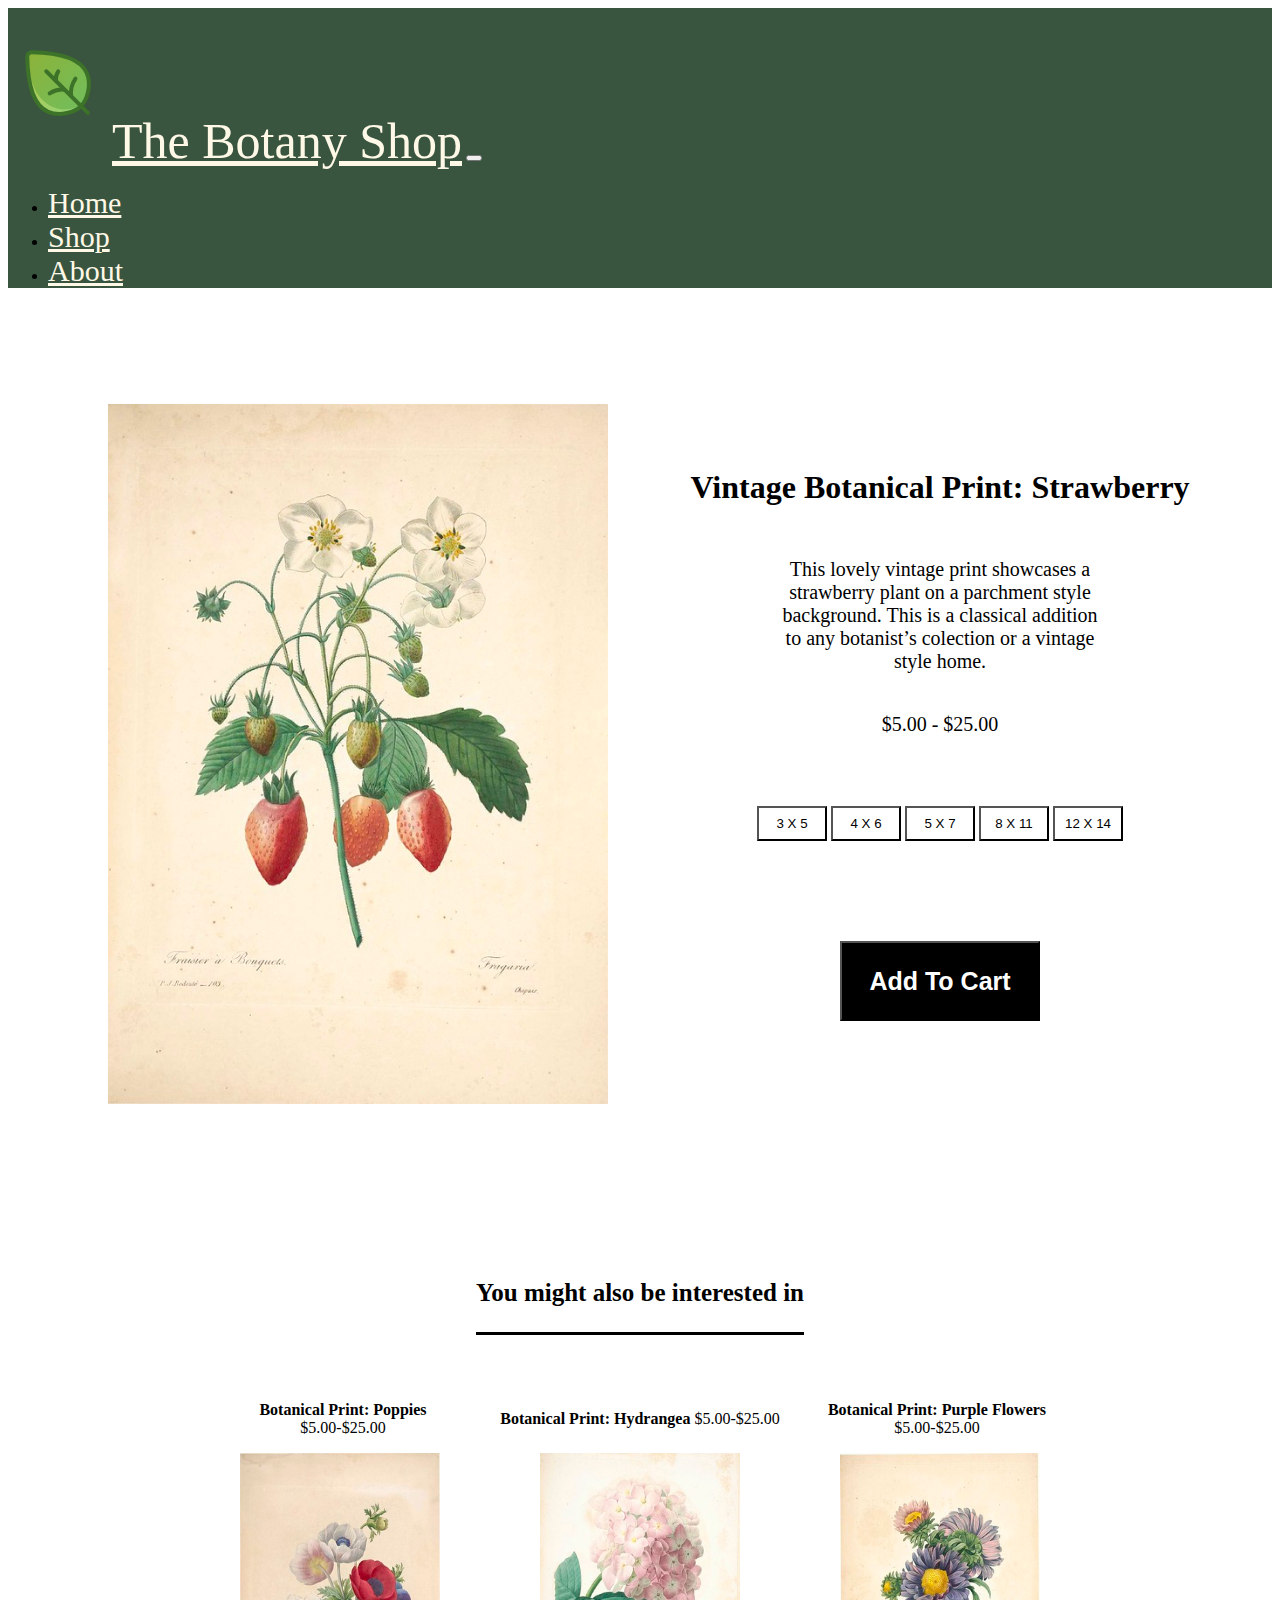
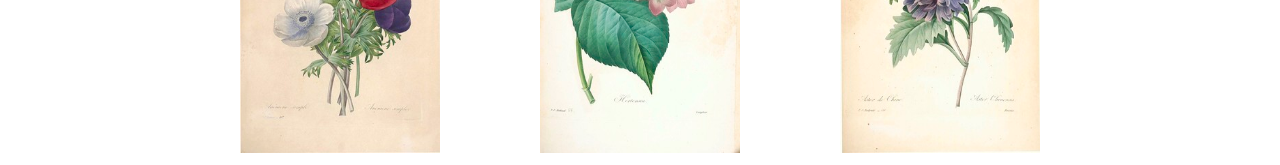
<file: ActivityC4/index.html>
<!DOCTYPE html>
<html>
	<head>
	  <meta name='viewport'
      content='width=device-width, initial-scale=1.0, maximum-scale=1.0' />
		<title>Vintage Flower Prints</title>
		<link rel="stylesheet" href="https://stackpath.bootstrapcdn.com/bootstrap/4.1.3/css/bootstrap.min.css" integrity="sha384-MCw98/SFnGE8fJT3GXwEOngsV7Zt27NXFoaoApmYm81iuXoPkFOJwJ8ERdknLPMO" crossorigin="anonymous">
		<link rel='stylesheet' href='style.css'/>
		<head>
	<body>
	    
	    <nav class="navbar navbar-expand-lg navbar-light bg-light">
	      <img class = "logo" src="images/202204_Leaf.svg" width = "100" height = "150" />
          <a class="navbar-brand" href="#">The Botany Shop</a>
          <button class="navbar-toggler" type="button" data-toggle="collapse" data-target="#navbarNav" aria-controls="navbarNav" aria-expanded="false" aria-label="Toggle navigation">
            <span class="navbar-toggler-icon"></span>
          </button>
          <div class="collapse navbar-collapse" id="navbarNav">
            <ul class="navbar-nav">
              <li class="nav-item active">
                <a class="nav-link" href="home.html">Home</a>
              </li>
              <li class="nav-item">
               <a class="nav-link" href="portfolio.html">Shop </a>
              </li>
              <li class="nav-item">
            <a class="nav-link" href="about.html">About</a>
              </li>
            </ul>
          </div>
        </nav>
        
        <div class = "page">
          <div class = "container">
              <div class = "image"> <img src = "images/strawberry.jpg" alt=img width = "500" height = "700" /> </div>
              <div class = "description"> 
                  <p class = "title"> Vintage Botanical Print: Strawberry</p>
                  <p class = "blurb"> This lovely vintage print showcases a strawberry plant on a 
                  parchment style background. This is a classical addition to any botanist&#8217s
                  colection or a vintage style home. </p>
                  
                  <p class = "blurb"> $5.00 - $25.00</p>
                  
                  <div class = "size-buttons">
                      <button type="button" class="size"> 3 X 5</button>
                      <button type="button" class="size"> 4 X 6</button>
                      <button type="button" class="size"> 5 X 7</button>
                      <button type="button" class="size"> 8 X 11</button>
                      <button type="button" class="size"> 12 X 14</button>
                  </div>
                  
                  <button type="button" class="cart"> Add To Cart</button>
              </div>
            </div>
           
            <div class = "suggestions">
              <div class = "text"> 
              <p> You might also be interested in</p>
              </div>
              <div class = "prices">
                <p class = "priceTextpoppies"> <strong> Botanical Print: Poppies </strong><br> $5.00-$25.00</p>
                <p class = "priceText"> <strong>Botanical Print: Hydrangea </strong> $5.00-$25.00</p>
                <p class = "priceText"> <strong>Botanical Print: Purple Flowers </strong> $5.00-$25.00</p>
              </div>
              <div class = addimages>
                <div class = "simage"> <img src = "images/flowers.jpg" alt=img width = "200" height = "300" /> </div>
                <div class = "simage"> <img src = "images/hydrangena.jpg" alt=img width = "200" height = "300" /> </div>
                <div class = "simage"> <img src = "images/purpleflower.jpg" alt=img width = "200" height = "300" /> </div>
              </div>
            </div>
        </div>
	    
	    
	    
	   <script src="https://code.jquery.com/jquery-3.3.1.slim.min.js" integrity="sha384-q8i/X+965DzO0rT7abK41JStQIAqVgRVzpbzo5smXKp4YfRvH+8abtTE1Pi6jizo" crossorigin="anonymous"></script>
      <script src="https://cdnjs.cloudflare.com/ajax/libs/popper.js/1.14.3/umd/popper.min.js" integrity="sha384-ZMP7rVo3mIykV+2+9J3UJ46jBk0WLaUAdn689aCwoqbBJiSnjAK/l8WvCWPIPm49" crossorigin="anonymous"></script>
      <script src="https://stackpath.bootstrapcdn.com/bootstrap/4.1.3/js/bootstrap.min.js" integrity="sha384-ChfqqxuZUCnJSK3+MXmPNIyE6ZbWh2IMqE241rYiqJxyMiZ6OW/JmZQ5stwEULTy" crossorigin="anonymous"></script>

	</body>
	</html>
</file>
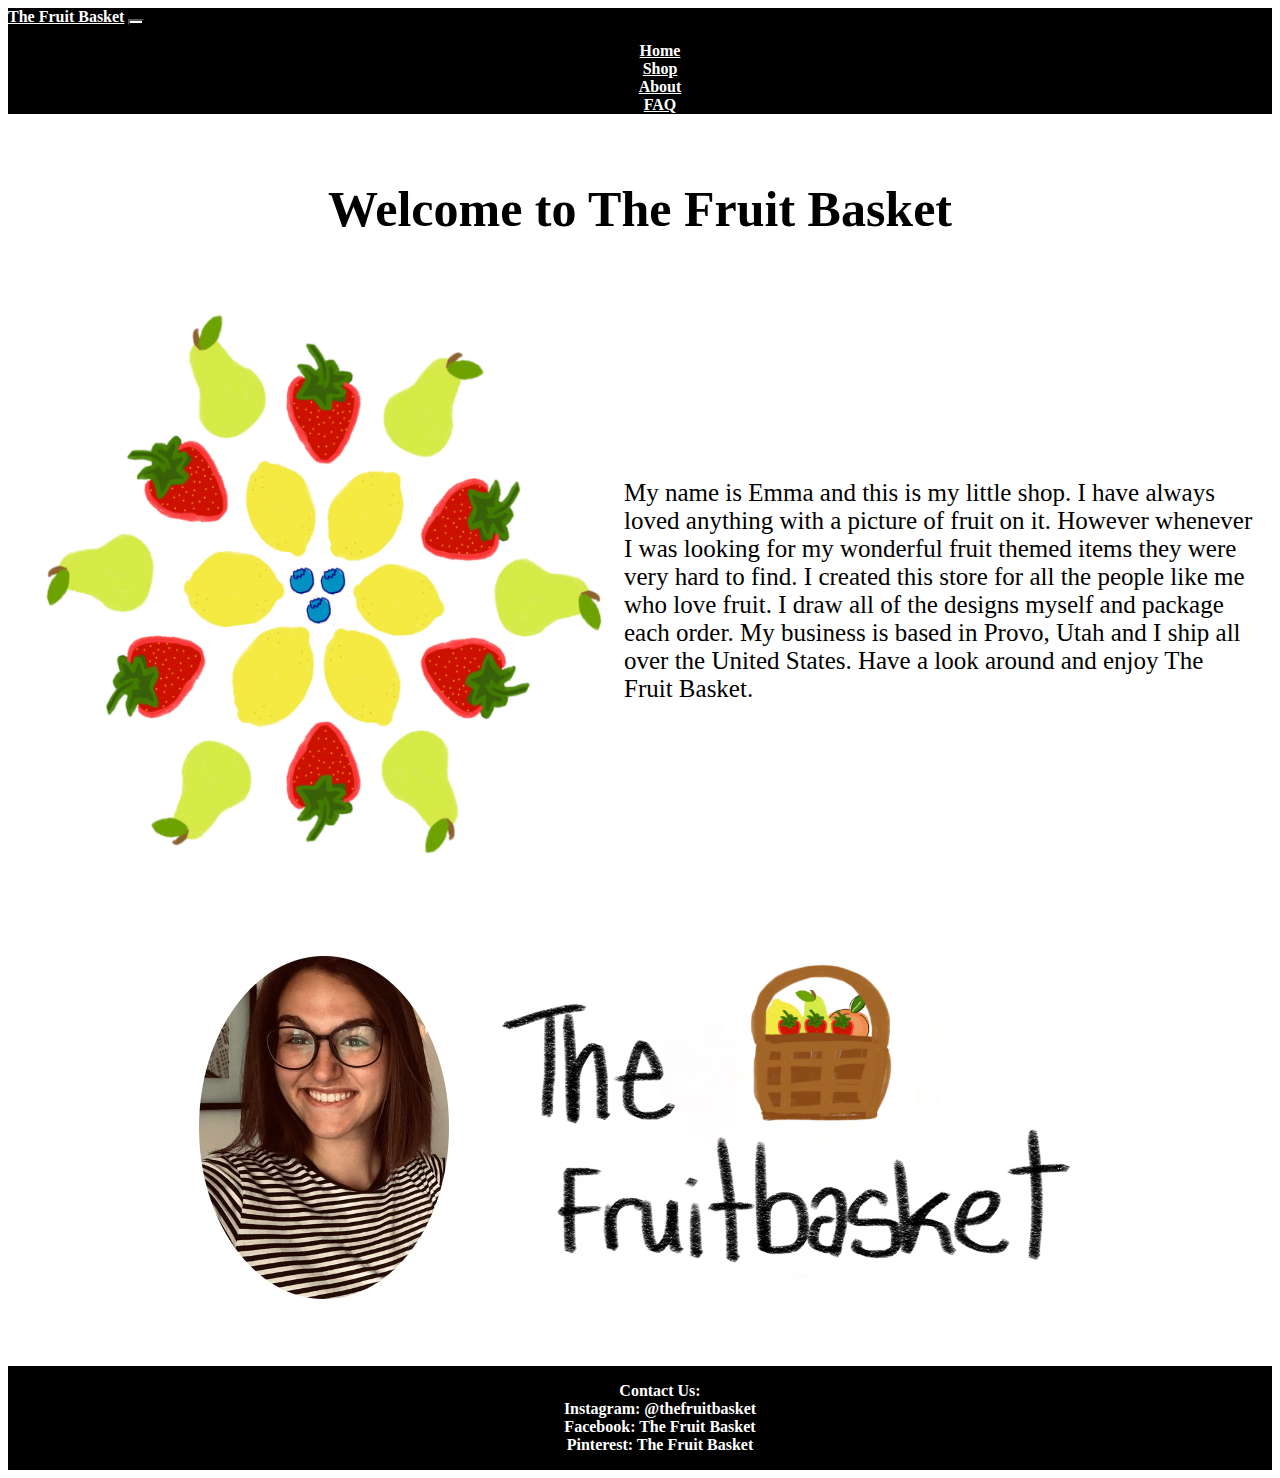
<file: creative-project1/about.html>
<!DOCTYPE html>
<html>
	<head>
	  <meta name='viewport'
      content='width=device-width, initial-scale=1.0, maximum-scale=1.0' />
		<title>The Fruit Basket</title>
		<link rel="stylesheet" href="https://stackpath.bootstrapcdn.com/bootstrap/4.1.3/css/bootstrap.min.css" integrity="sha384-MCw98/SFnGE8fJT3GXwEOngsV7Zt27NXFoaoApmYm81iuXoPkFOJwJ8ERdknLPMO" crossorigin="anonymous">
		<link rel='stylesheet' href='about.css'/>
		<head>
	<body>
	    <nav class="navbar navbar-expand-lg navbar-light bg-light">
          <a class="navbar-brand" href="#">The Fruit Basket</a>
          <button class="navbar-toggler" type="button" data-toggle="collapse" data-target="#navbarNav" aria-controls="navbarNav" aria-expanded="false" aria-label="Toggle navigation">
            <span class="navbar-toggler-icon"></span>
          </button>
          <div class="collapse navbar-collapse" id="navbarNav">
            <ul class="navbar-nav">
              <li class="nav-item active">
                <a class="nav-link" href="home.html">Home</a>
              </li>
              <li class="nav-item">
               <a class="nav-link" href="shop.html">Shop</a>
              </li>
              <li class="nav-item">
            <a class="nav-link" href="about.html">About</a>
              </li>
              <li class="nav-item">
            <a class="nav-link" href="faq.html">FAQ</a>
              </li>
            </ul>
          </div>
        </nav>
        
        <div class = "page">
          <p class = "title">Welcome to The Fruit Basket</p> 
            <div class = "text">
               <img class = "aboutFruit" src="images/aboutFruitPicture.jpg"/>
               <p class = "descriptionText"> My name is Emma and this is my little shop. I have always loved anything with a picture
               of fruit on it. However whenever I was looking for my wonderful fruit themed items they were very hard to find.
               I created this store for all the people like me who love fruit. I draw all of the designs myself and package each 
               order. My business is based in Provo, Utah and I ship all over the United States. Have a look around and enjoy The Fruit Basket.</p>
            </div>
            <div class = "endPictures">
            <img class = "picture" src="images/circleAbout.jpg"></img>
            <div class = "logo">
                <img class = logoImage src="images/fruitbasketLogo.jpg" />
            </div>
            </div>
        </div>
        
	  <script src="https://code.jquery.com/jquery-3.3.1.slim.min.js" integrity="sha384-q8i/X+965DzO0rT7abK41JStQIAqVgRVzpbzo5smXKp4YfRvH+8abtTE1Pi6jizo" crossorigin="anonymous"></script>
      <script src="https://cdnjs.cloudflare.com/ajax/libs/popper.js/1.14.3/umd/popper.min.js" integrity="sha384-ZMP7rVo3mIykV+2+9J3UJ46jBk0WLaUAdn689aCwoqbBJiSnjAK/l8WvCWPIPm49" crossorigin="anonymous"></script>
      <script src="https://stackpath.bootstrapcdn.com/bootstrap/4.1.3/js/bootstrap.min.js" integrity="sha384-ChfqqxuZUCnJSK3+MXmPNIyE6ZbWh2IMqE241rYiqJxyMiZ6OW/JmZQ5stwEULTy" crossorigin="anonymous"></script>

	</body>	 
	<div class = "footer">
	    <ul>
	    <li>Contact Us:</li>
	    <li>Instagram: @thefruitbasket</li>
	    <li>Facebook: The Fruit Basket</li>
	    <li>Pinterest: The Fruit Basket</li>
	    </ul>
	</div>	
	
		    
</html>
</file>
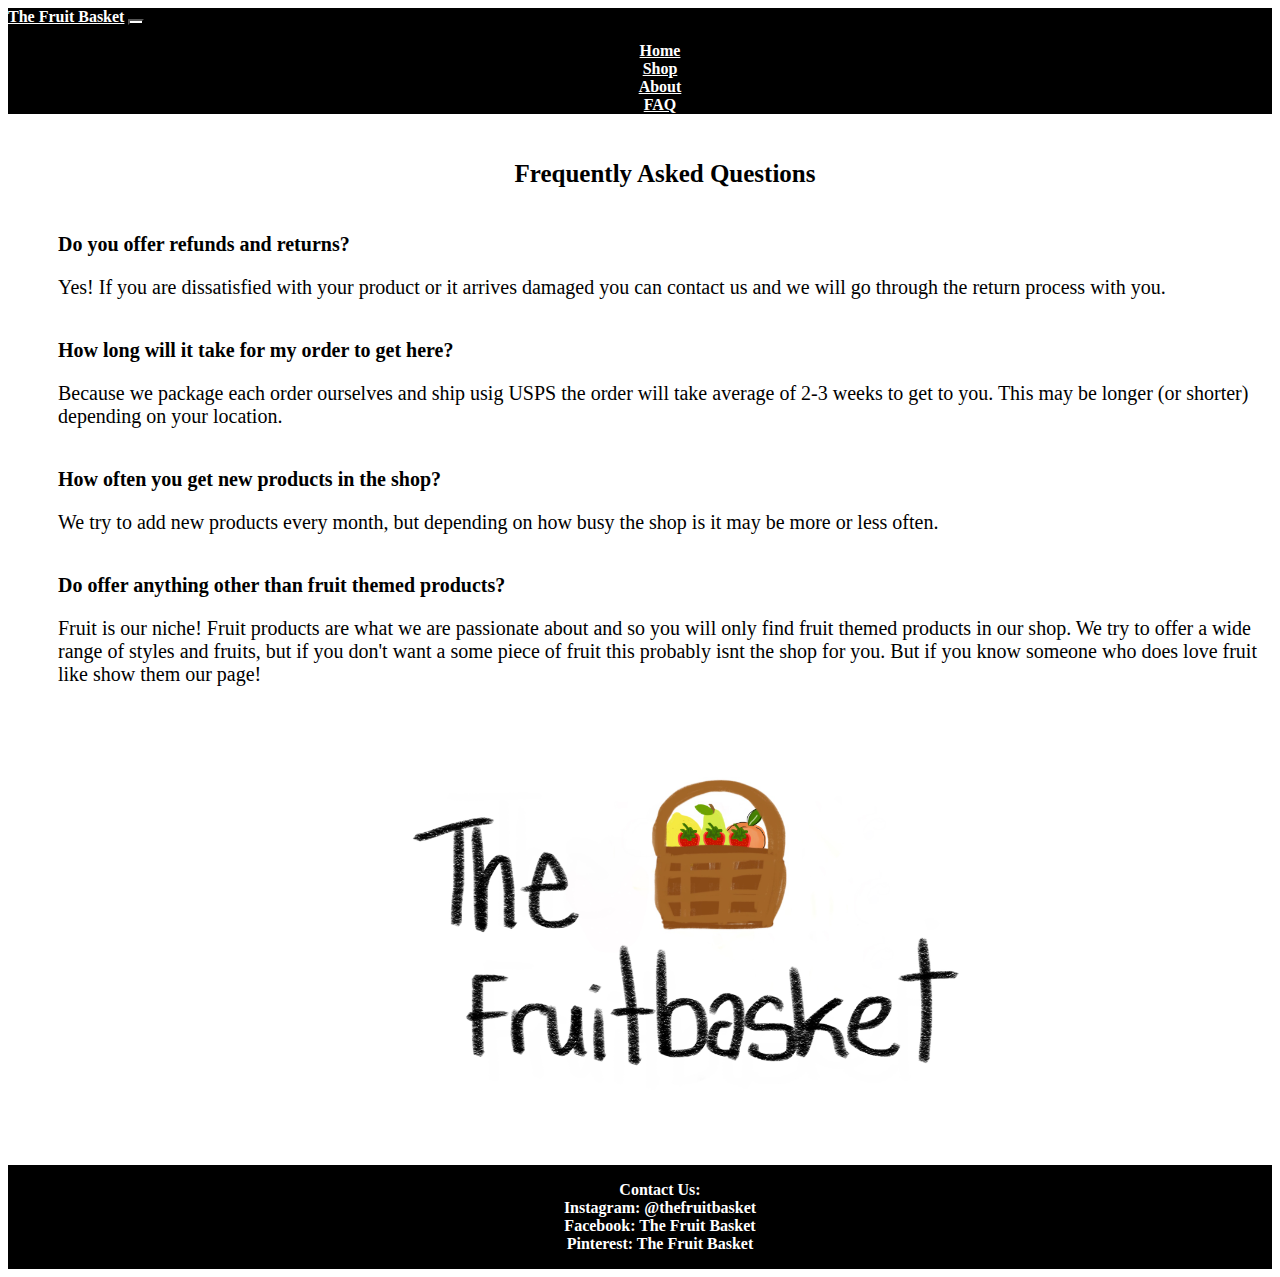
<file: creative-project1/faq.html>
<!DOCTYPE html>
<html>
	<head>
	  <meta name='viewport'
      content='width=device-width, initial-scale=1.0, maximum-scale=1.0' />
		<title>The Fruit Basket</title>
		<link rel="stylesheet" href="https://stackpath.bootstrapcdn.com/bootstrap/4.1.3/css/bootstrap.min.css" integrity="sha384-MCw98/SFnGE8fJT3GXwEOngsV7Zt27NXFoaoApmYm81iuXoPkFOJwJ8ERdknLPMO" crossorigin="anonymous">
		<link rel='stylesheet' href='faq.css'/>
		<head>
	<body>
	    <nav class="navbar navbar-expand-lg navbar-light bg-light">
          <a class="navbar-brand" href="#">The Fruit Basket</a>
          <button class="navbar-toggler" type="button" data-toggle="collapse" data-target="#navbarNav" aria-controls="navbarNav" aria-expanded="false" aria-label="Toggle navigation">
            <span class="navbar-toggler-icon"></span>
          </button>
          <div class="collapse navbar-collapse" id="navbarNav">
            <ul class="navbar-nav">
              <li class="nav-item active">
                <a class="nav-link" href="home.html">Home</a>
              </li>
              <li class="nav-item">
               <a class="nav-link" href="shop.html">Shop</a>
              </li>
              <li class="nav-item">
            <a class="nav-link" href="about.html">About</a>
              </li>
              <li class="nav-item">
            <a class="nav-link" href="faq.html">FAQ</a>
              </li>
            </ul>
          </div>
        </nav>
        
        <div class = "page">
            <p class = FAQTitle>
                Frequently Asked Questions
            </p>
            <div class = "questions">
            <div class = "questionBlock">
                <p class = question>
                    Do you offer refunds and returns?
                </p>
                <p class = "answer">
                   Yes! If you are dissatisfied with your product or it arrives damaged you 
                    can contact us and we will go through the return process with you. </p>
            </div>
            <div class = "questionBlock">
                <p class = question>
                    How long will it take for my order to get here?
                </p>
                <p class = "answer">
                     Because we package each order ourselves and ship usig USPS the order will take average
                    of 2-3 weeks to get to you. This may be longer (or shorter) depending on your location.
                </p>
            </div>
            <div class = "questionBlock">
                <p class = question>
                    How often you get new products in the shop?
                </p>
                <p class = "answer">
                    We try to add new products every month, but depending on how busy the shop is it may be more or less often.
                </p>
            </div>
            <div class = "questionBlock">
                <p class = question>
                    Do offer anything other than fruit themed products?
                </p>
                <p class = "answer">
                    Fruit is our niche! Fruit products are what we are passionate about and so you will only find fruit themed products in our shop.
                    We try to offer a wide range of styles and fruits, but if you don't want a some piece of fruit this probably isnt the shop for you. But if you
                    know someone who does love fruit like show them our page!
                </p>
            </div>
            </div>
            <div class = "logo">
                <img class = logoImage src="images/fruitbasketLogo.jpg" />
            </div>
        </div>
        
	  <script src="https://code.jquery.com/jquery-3.3.1.slim.min.js" integrity="sha384-q8i/X+965DzO0rT7abK41JStQIAqVgRVzpbzo5smXKp4YfRvH+8abtTE1Pi6jizo" crossorigin="anonymous"></script>
      <script src="https://cdnjs.cloudflare.com/ajax/libs/popper.js/1.14.3/umd/popper.min.js" integrity="sha384-ZMP7rVo3mIykV+2+9J3UJ46jBk0WLaUAdn689aCwoqbBJiSnjAK/l8WvCWPIPm49" crossorigin="anonymous"></script>
      <script src="https://stackpath.bootstrapcdn.com/bootstrap/4.1.3/js/bootstrap.min.js" integrity="sha384-ChfqqxuZUCnJSK3+MXmPNIyE6ZbWh2IMqE241rYiqJxyMiZ6OW/JmZQ5stwEULTy" crossorigin="anonymous"></script>

	</body>	 
	<div class = "footer">
	    <ul>
	    <li>Contact Us:</li>
	    <li>Instagram: @thefruitbasket</li>
	    <li>Facebook: The Fruit Basket</li>
	    <li>Pinterest: The Fruit Basket</li>
	    </ul>
	</div>	
	
		    
</html>
</file>
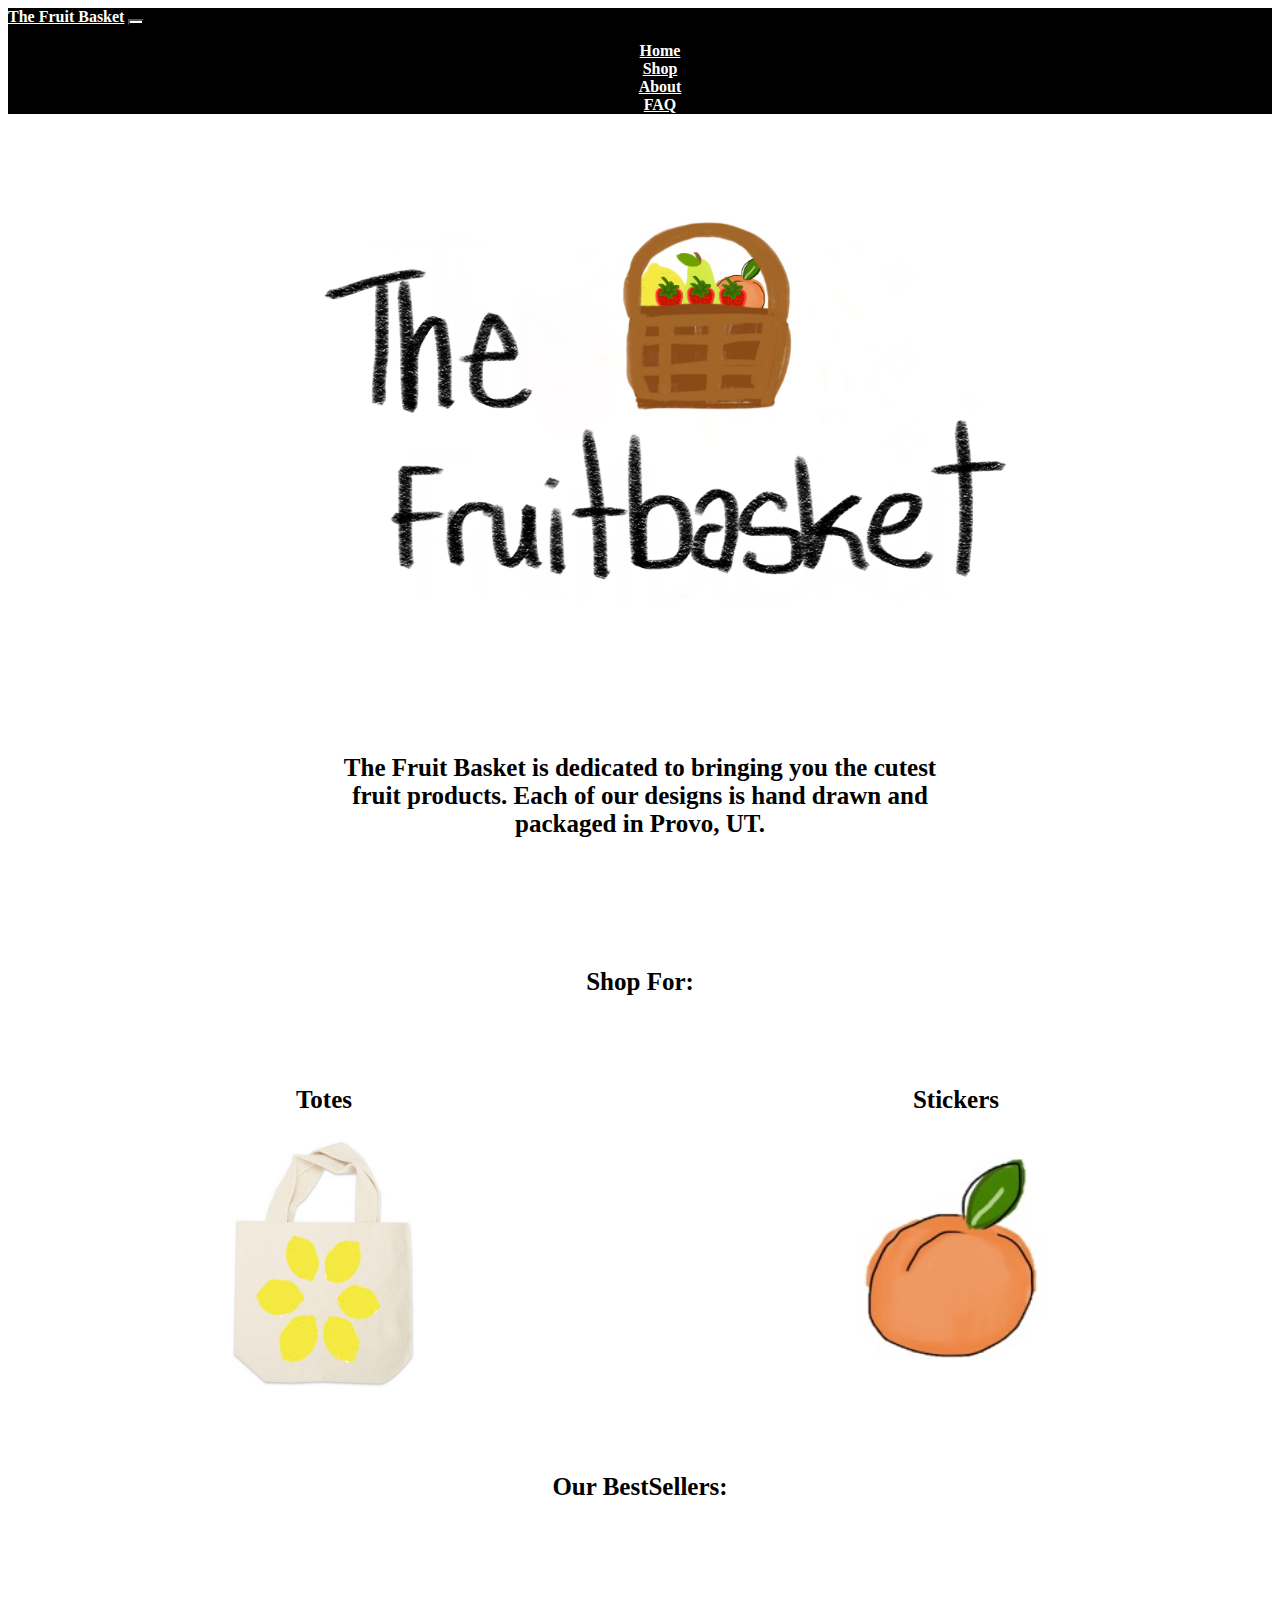
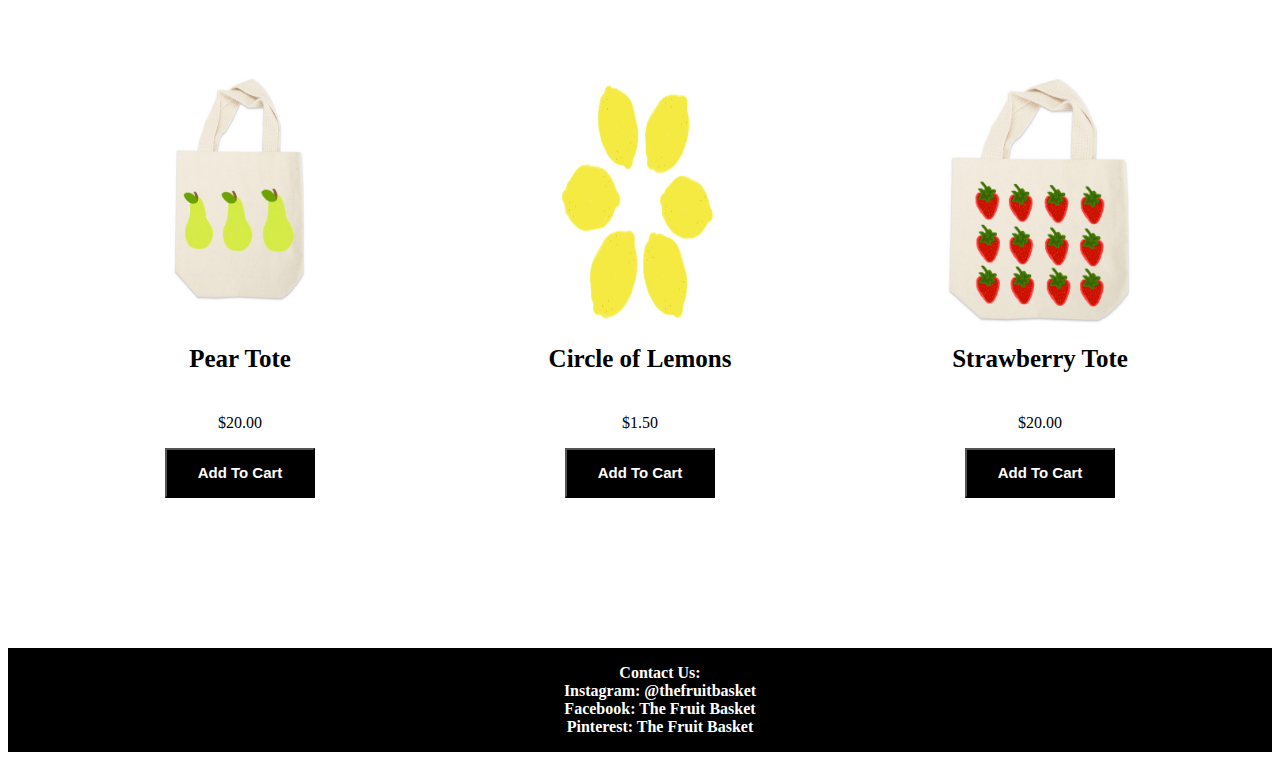
<file: creative-project1/home.html>
<!DOCTYPE html>
<html>
	<head>
	  <meta name='viewport'
      content='width=device-width, initial-scale=1.0, maximum-scale=1.0' />
		<title>The Fruit Basket</title>
		<link rel="stylesheet" href="https://stackpath.bootstrapcdn.com/bootstrap/4.1.3/css/bootstrap.min.css" integrity="sha384-MCw98/SFnGE8fJT3GXwEOngsV7Zt27NXFoaoApmYm81iuXoPkFOJwJ8ERdknLPMO" crossorigin="anonymous">
		<link rel='stylesheet' href='home.css'/>
		<head>
	<body>
	    <nav class="navbar navbar-expand-lg navbar-light bg-light">
          <a class="navbar-brand" href="#">The Fruit Basket</a>
          <button class="navbar-toggler" type="button" data-toggle="collapse" data-target="#navbarNav" aria-controls="navbarNav" aria-expanded="false" aria-label="Toggle navigation">
            <span class="navbar-toggler-icon"></span>
          </button>
          <div class="collapse navbar-collapse" id="navbarNav">
            <ul class="navbar-nav">
              <li class="nav-item active">
                <a class="nav-link" href="home.html">Home</a>
              </li>
              <li class="nav-item">
               <a class="nav-link" href="shop.html">Shop</a>
              </li>
              <li class="nav-item">
            <a class="nav-link" href="about.html">About</a>
              </li>
              <li class="nav-item">
            <a class="nav-link" href="faq.html">FAQ</a>
              </li>
            </ul>
          </div>
        </nav>
        
        <div class = "page">
            <div class = "logo">
                <img class = logoImage src="images/fruitbasketLogo.jpg" />
            </div>
            <div class = "description">
                <p>
                    The Fruit Basket is dedicated to bringing you the cutest fruit products. 
                    Each of our designs is hand drawn and packaged in Provo, UT. 
                </p>
            </div>
            <div class = "shopNow">
                <div class = "title">
                  <p> Shop For:</p>
              </div>
              <div class = "shopLinks">
                 <div class = "itemLink">
                  <p class = "linkTitle"> Totes</p>
                  <a href = "totes.html"><img class = "productPicture" src="images/lemontote.jpg"/></a>
              </div>
              <div class = "itemLink">
                  <p class = "linkTitle">Stickers</p>
                  <a href = "stickers.html"><img class = "productPicture" src="images/peachSticker.jpg"/></a>
              </div>
              </div>
            </div>
            <div class = "bestsellers">
              <p class = "titleBest">Our BestSellers:</p>
                <div class = "products">
                  <div class = "tote">
                  <a href = "stickers.html"><img class = "productPicture" src="images/peartote.jpg"/></a>
                  <p class = "linkTitle">Pear Tote</p>
                  <p class = "price">$20.00</p> 
                  <button type="button" class="cart"> Add To Cart</button>
                  </div>
                  <div class = "sticker">
                  <a href = "stickers.html"><img class = "productPicture" src="images/groupLemonSticker.png"/></a>
                  <p class = "linkTitle">Circle of Lemons</p>
                  <p class = "price">$1.50</p> 
                  <button type="button" class="cart"> Add To Cart</button>
                  </div>
                  <div class = "tote">
                  <a href = "stickers.html"><img class = "productPicture" src="images/strawberrytote.jpg"/></a>
                  <p class = "linkTitle">Strawberry Tote</p>
                  <p class = "price">$20.00</p> 
                  <button type="button" class="cart"> Add To Cart</button>
                  </div>
              </div>
            </div>
        </div>
        
	  <script src="https://code.jquery.com/jquery-3.3.1.slim.min.js" integrity="sha384-q8i/X+965DzO0rT7abK41JStQIAqVgRVzpbzo5smXKp4YfRvH+8abtTE1Pi6jizo" crossorigin="anonymous"></script>
      <script src="https://cdnjs.cloudflare.com/ajax/libs/popper.js/1.14.3/umd/popper.min.js" integrity="sha384-ZMP7rVo3mIykV+2+9J3UJ46jBk0WLaUAdn689aCwoqbBJiSnjAK/l8WvCWPIPm49" crossorigin="anonymous"></script>
      <script src="https://stackpath.bootstrapcdn.com/bootstrap/4.1.3/js/bootstrap.min.js" integrity="sha384-ChfqqxuZUCnJSK3+MXmPNIyE6ZbWh2IMqE241rYiqJxyMiZ6OW/JmZQ5stwEULTy" crossorigin="anonymous"></script>

	</body>	 
	<div class = "footer">
	    <ul>
	    <li>Contact Us:</li>
	    <li>Instagram: @thefruitbasket</li>
	    <li>Facebook: The Fruit Basket</li>
	    <li>Pinterest: The Fruit Basket</li>
	    </ul>
	</div>	
	
		    
</html>
</file>
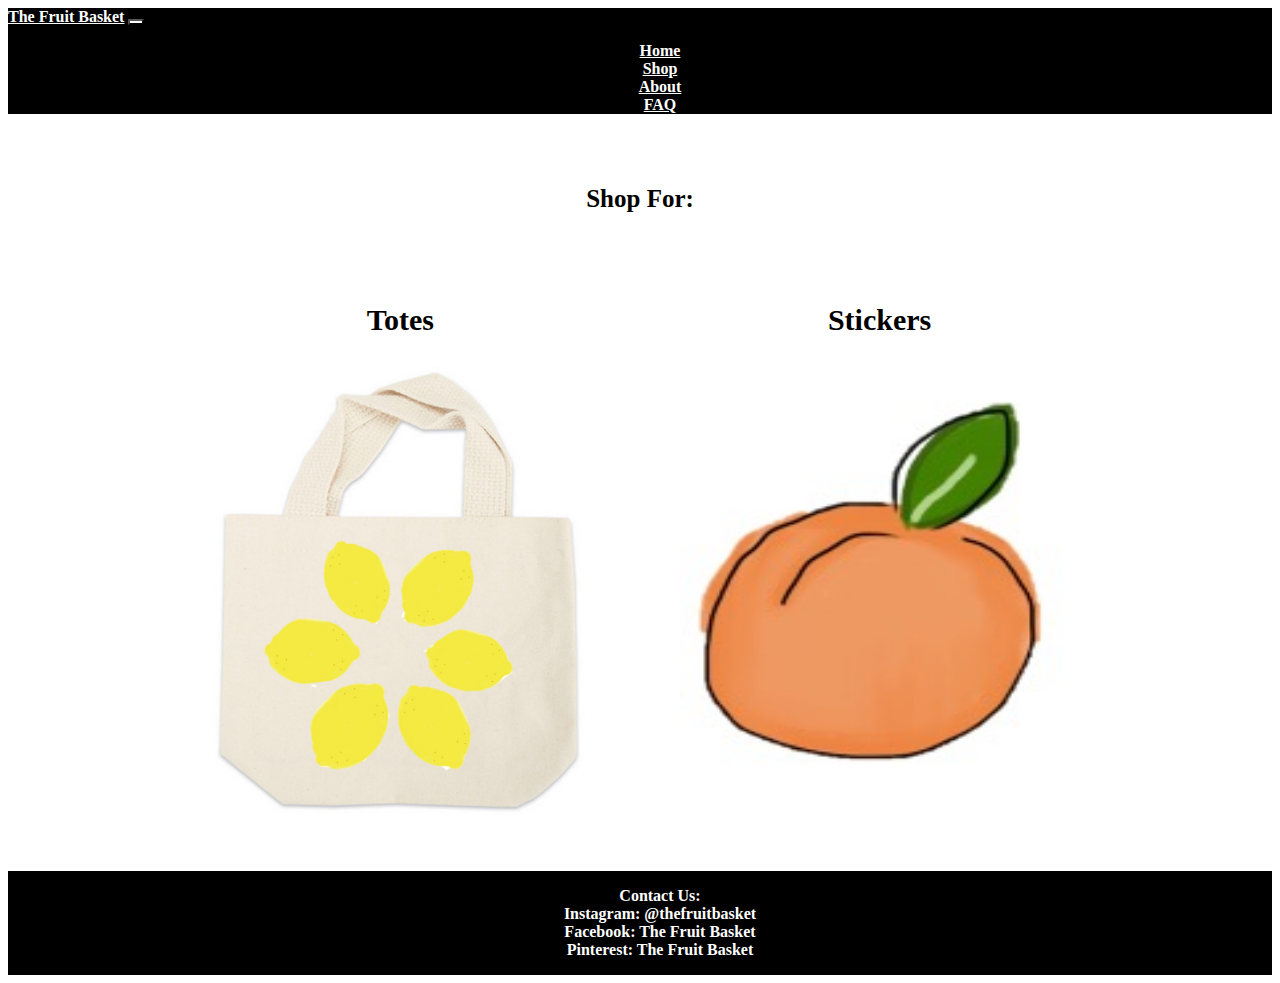
<file: creative-project1/shop.html>
<!DOCTYPE html>
<html>
	<head>
	  <meta name='viewport'
      content='width=device-width, initial-scale=1.0, maximum-scale=1.0' />
		<title>The Fruit Basket</title>
		<link rel="stylesheet" href="https://stackpath.bootstrapcdn.com/bootstrap/4.1.3/css/bootstrap.min.css" integrity="sha384-MCw98/SFnGE8fJT3GXwEOngsV7Zt27NXFoaoApmYm81iuXoPkFOJwJ8ERdknLPMO" crossorigin="anonymous">
		<link rel='stylesheet' href='shop.css'/>
		<head>
	<body>
	    <nav class="navbar navbar-expand-lg navbar-light bg-light">
          <a class="navbar-brand" href="#">The Fruit Basket</a>
          <button class="navbar-toggler" type="button" data-toggle="collapse" data-target="#navbarNav" aria-controls="navbarNav" aria-expanded="false" aria-label="Toggle navigation">
            <span class="navbar-toggler-icon"></span>
          </button>
          <div class="collapse navbar-collapse" id="navbarNav">
            <ul class="navbar-nav">
              <li class="nav-item active">
                <a class="nav-link" href="home.html">Home</a>
              </li>
              <li class="nav-item">
               <a class="nav-link" href="shop.html">Shop</a>
              </li>
              <li class="nav-item">
            <a class="nav-link" href="about.html">About</a>
              </li>
              <li class="nav-item">
            <a class="nav-link" href="faq.html">FAQ</a>
              </li>
            </ul>
          </div>
        </nav>
        
        <div class = "page">
            <div class = "title">
                <p> Shop For:</p>
            </div>
            <div class = "shopLinks">
            <div class = "itemLink">
                <p class = "linktitle"> Totes</p>
                <a href = "totes.html"><img class = "productPicture" src="images/lemontote.jpg"/></a>
            </div>
            <div class = "itemLink">
                <p class = "linktitle">Stickers</p>
                <a href = "stickers.html"><img class = "productPicture" src="images/peachSticker.jpg"/></a>
            </div>
            </div>
        </div>
        
	  <script src="https://code.jquery.com/jquery-3.3.1.slim.min.js" integrity="sha384-q8i/X+965DzO0rT7abK41JStQIAqVgRVzpbzo5smXKp4YfRvH+8abtTE1Pi6jizo" crossorigin="anonymous"></script>
      <script src="https://cdnjs.cloudflare.com/ajax/libs/popper.js/1.14.3/umd/popper.min.js" integrity="sha384-ZMP7rVo3mIykV+2+9J3UJ46jBk0WLaUAdn689aCwoqbBJiSnjAK/l8WvCWPIPm49" crossorigin="anonymous"></script>
      <script src="https://stackpath.bootstrapcdn.com/bootstrap/4.1.3/js/bootstrap.min.js" integrity="sha384-ChfqqxuZUCnJSK3+MXmPNIyE6ZbWh2IMqE241rYiqJxyMiZ6OW/JmZQ5stwEULTy" crossorigin="anonymous"></script>

	</body>	 
	<div class = "footer">
	    <ul>
	    <li>Contact Us:</li>
	    <li>Instagram: @thefruitbasket</li>
	    <li>Facebook: The Fruit Basket</li>
	    <li>Pinterest: The Fruit Basket</li>
	    </ul>
	</div>	
	
		    
</html>
</file>
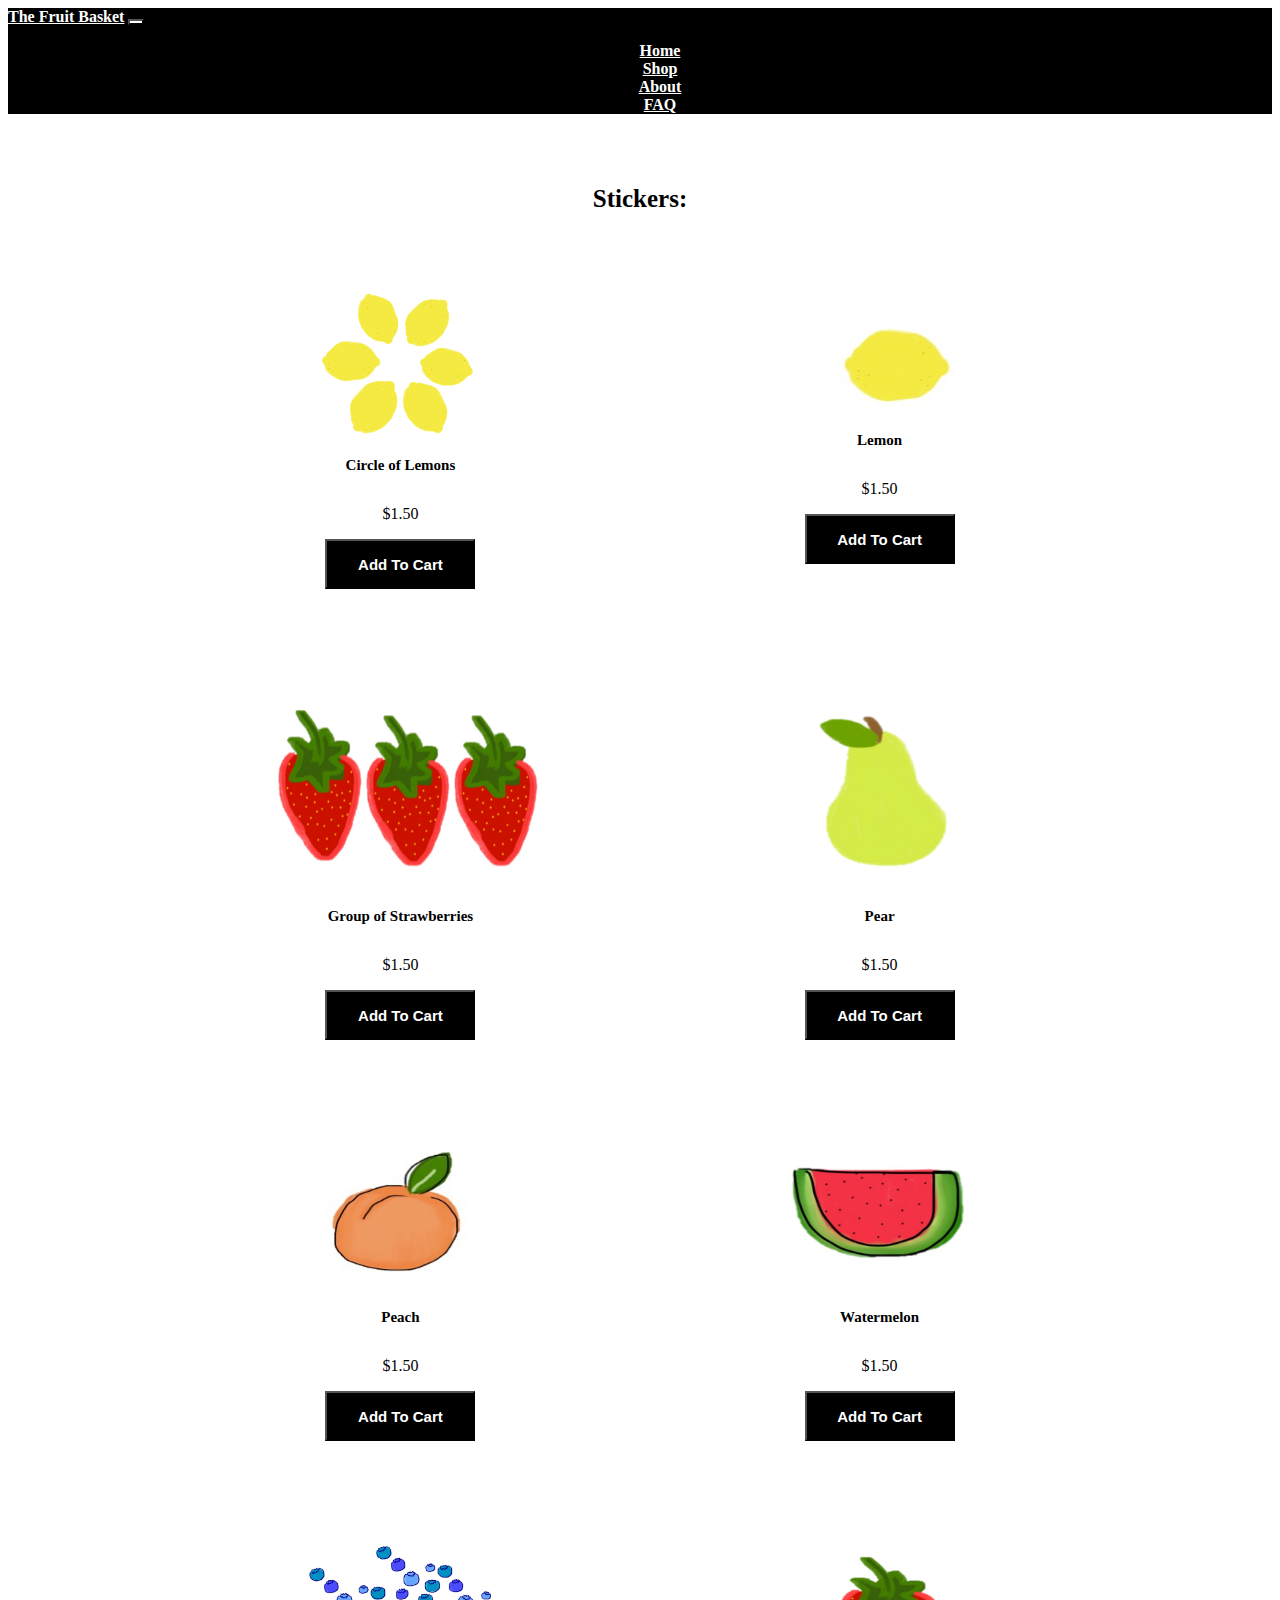
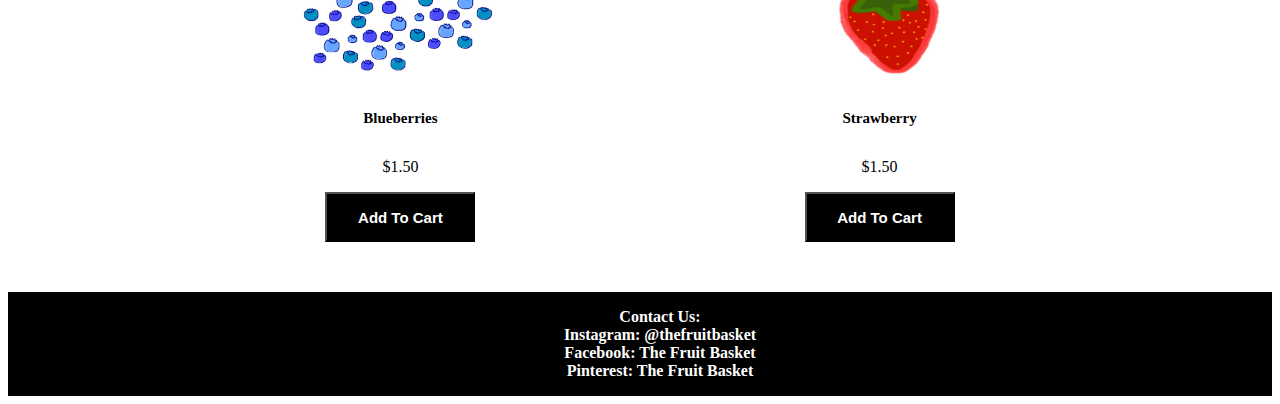
<file: creative-project1/stickers.html>
<!DOCTYPE html>
<html>
	<head>
	  <meta name='viewport'
      content='width=device-width, initial-scale=1.0, maximum-scale=1.0' />
		<title>The Fruit Basket</title>
		<link rel="stylesheet" href="https://stackpath.bootstrapcdn.com/bootstrap/4.1.3/css/bootstrap.min.css" integrity="sha384-MCw98/SFnGE8fJT3GXwEOngsV7Zt27NXFoaoApmYm81iuXoPkFOJwJ8ERdknLPMO" crossorigin="anonymous">
		<link rel='stylesheet' href='shop.css'/>
		<head>
	<body>
	    <nav class="navbar navbar-expand-lg navbar-light bg-light">
          <a class="navbar-brand" href="#">The Fruit Basket</a>
          <button class="navbar-toggler" type="button" data-toggle="collapse" data-target="#navbarNav" aria-controls="navbarNav" aria-expanded="false" aria-label="Toggle navigation">
            <span class="navbar-toggler-icon"></span>
          </button>
          <div class="collapse navbar-collapse" id="navbarNav">
            <ul class="navbar-nav">
              <li class="nav-item active">
                <a class="nav-link" href="home.html">Home</a>
              </li>
              <li class="nav-item">
               <a class="nav-link" href="shop.html">Shop</a>
              </li>
              <li class="nav-item">
            <a class="nav-link" href="about.html">About</a>
              </li>
              <li class="nav-item">
            <a class="nav-link" href="faq.html">FAQ</a>
              </li>
            </ul>
          </div>
        </nav>
        
        <div class = "page">
            <div class = "title">
                <p> Stickers:</p>
            </div>
            <div class = "toteLinks" >
            <div class = "itemLink">
                <a href = "totes.html"><img class = "LemonGroup" src="images/groupLemonSticker.png"/></a>
                <p class = "linkTitle"> Circle of Lemons</p>
                <p class = "price">$1.50</p>
                <button type="button" class="cart"> Add To Cart</button>
            </div>
            <div class = "itemLink">
                <a href = "stickers.html"><img class = "Lemon" src="images/lemonSticker.jpg"/></a>
                <p class = "linkTitle">Lemon</p>
                <p class = "price">$1.50</p>
                <button type="button" class="cart"> Add To Cart</button>
            </div>
             <div class = "itemLink">
                <a href = "stickers.html"><img class = "StrawberryGroup" src="images/groupStrawberrySticker.jpg"/></a>
                <p class = "linkTitle">Group of Strawberries</p>
                <p class = "price">$1.50</p>
                <button type="button" class="cart"> Add To Cart</button>
            </div>
             <div class = "itemLink">
                <a href = "stickers.html"><img class = "Pear" src="images/pearSticker.jpg"/></a>
                <p class = "linkTitle">Pear</p>
                <p class = "price">$1.50</p>
                <button type="button" class="cart"> Add To Cart</button>
            </div>
             <div class = "itemLink">
                <a href = "stickers.html"><img class = "Peach" src="images/peachSticker.jpg"/></a>
                <p class = "linkTitle">Peach</p>
                <p class = "price">$1.50</p>
                <button type="button" class="cart"> Add To Cart</button>
            </div>
             <div class = "itemLink">
                <a href = "stickers.html"><img class = "Watermelon" src="images/watermelonSticker.jpg"/></a>
                <p class = "linkTitle">Watermelon</p>
                <p class = "price">$1.50</p>
                <button type="button" class="cart"> Add To Cart</button>
            </div>
            <div class = "itemLink">
                <a href = "stickers.html"><img class = "Blueberries" src="images/blueberrySticker.jpg"/></a>
                <p class = "linkTitle">Blueberries</p>
                <p class = "price">$1.50</p>
                <button type="button" class="cart"> Add To Cart</button>
            </div>
            <div class = "itemLink">
                <a href = "stickers.html"><img class = "Peach" src="images/strawberrySticker.jpg"/></a>
                <p class = "linkTitle">Strawberry</p>
                <p class = "price">$1.50</p>
                <button type="button" class="cart"> Add To Cart</button>
            </div>
            </div>
        </div>
        
	  <script src="https://code.jquery.com/jquery-3.3.1.slim.min.js" integrity="sha384-q8i/X+965DzO0rT7abK41JStQIAqVgRVzpbzo5smXKp4YfRvH+8abtTE1Pi6jizo" crossorigin="anonymous"></script>
      <script src="https://cdnjs.cloudflare.com/ajax/libs/popper.js/1.14.3/umd/popper.min.js" integrity="sha384-ZMP7rVo3mIykV+2+9J3UJ46jBk0WLaUAdn689aCwoqbBJiSnjAK/l8WvCWPIPm49" crossorigin="anonymous"></script>
      <script src="https://stackpath.bootstrapcdn.com/bootstrap/4.1.3/js/bootstrap.min.js" integrity="sha384-ChfqqxuZUCnJSK3+MXmPNIyE6ZbWh2IMqE241rYiqJxyMiZ6OW/JmZQ5stwEULTy" crossorigin="anonymous"></script>

	</body>	 
	<div class = "footer">
	    <ul>
	    <li>Contact Us:</li>
	    <li>Instagram: @thefruitbasket</li>
	    <li>Facebook: The Fruit Basket</li>
	    <li>Pinterest: The Fruit Basket</li>
	    </ul>
	</div>	
	
		    
</html>
</file>
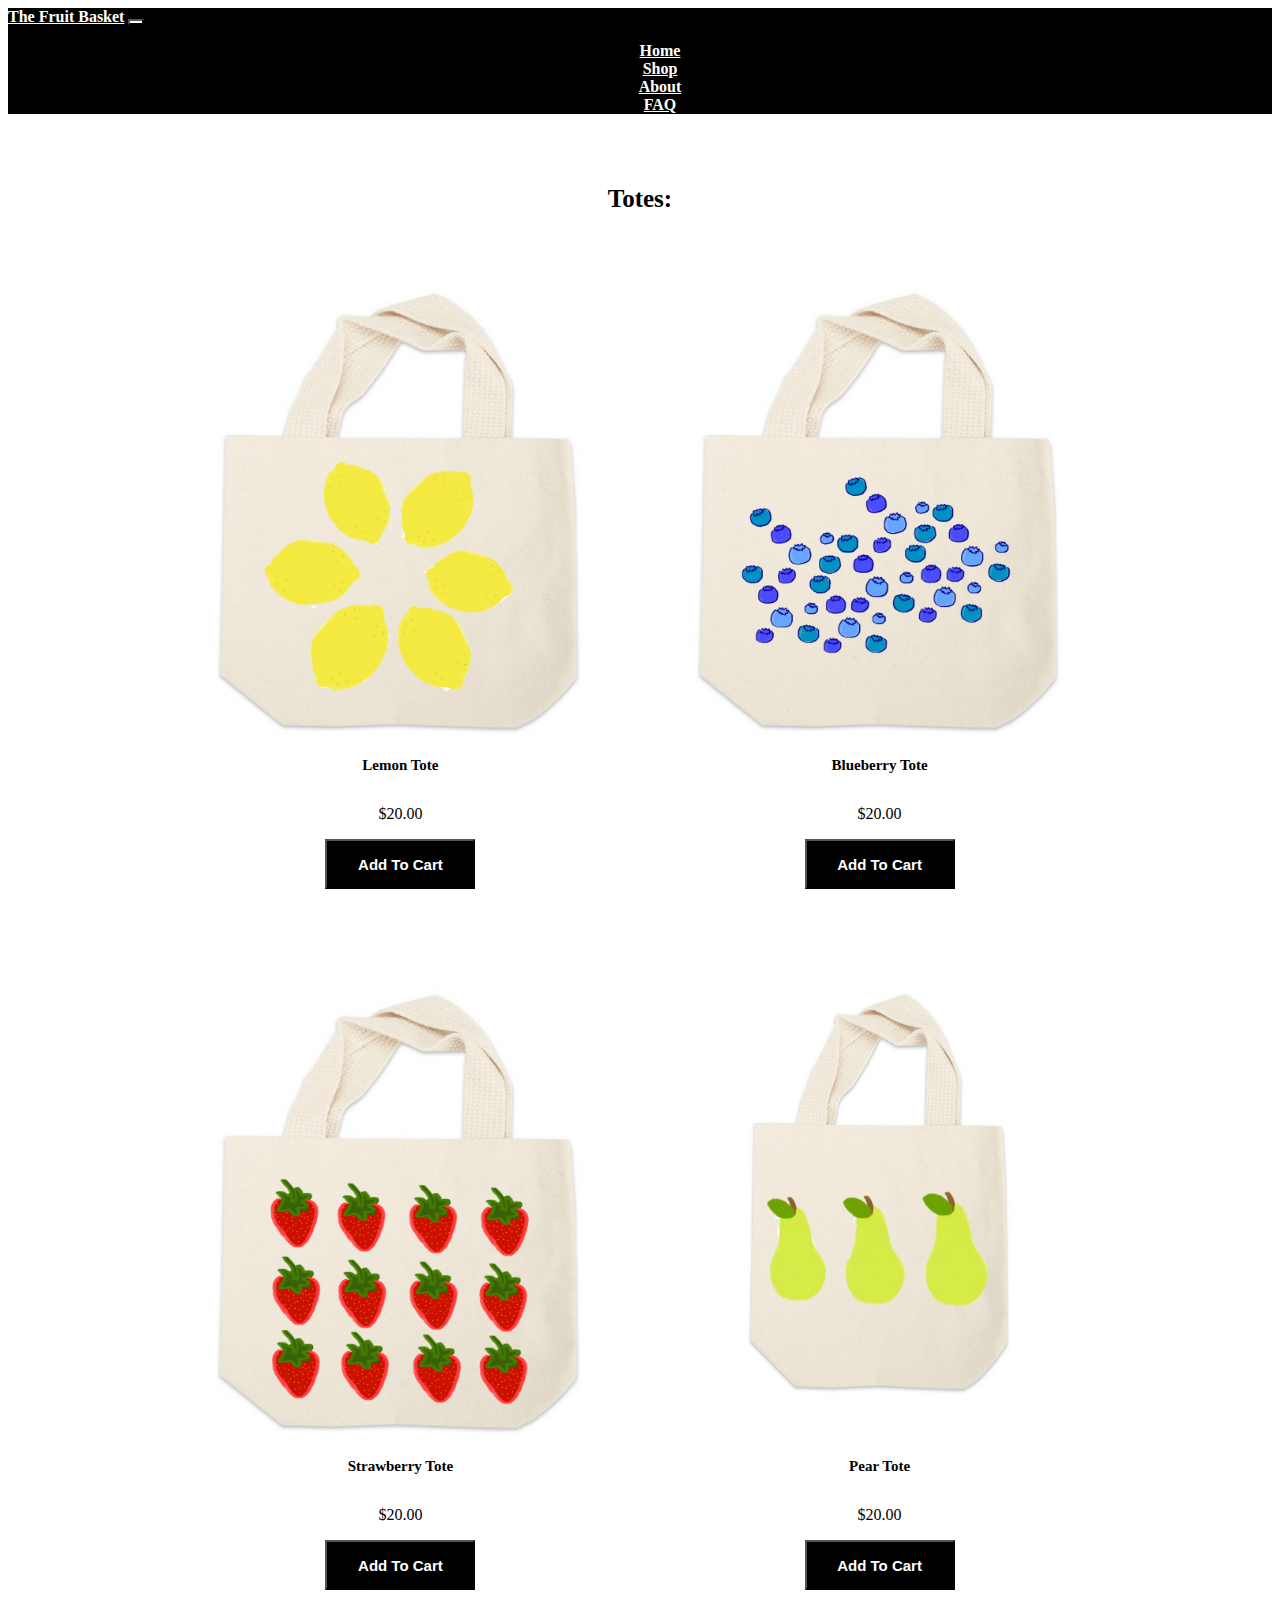
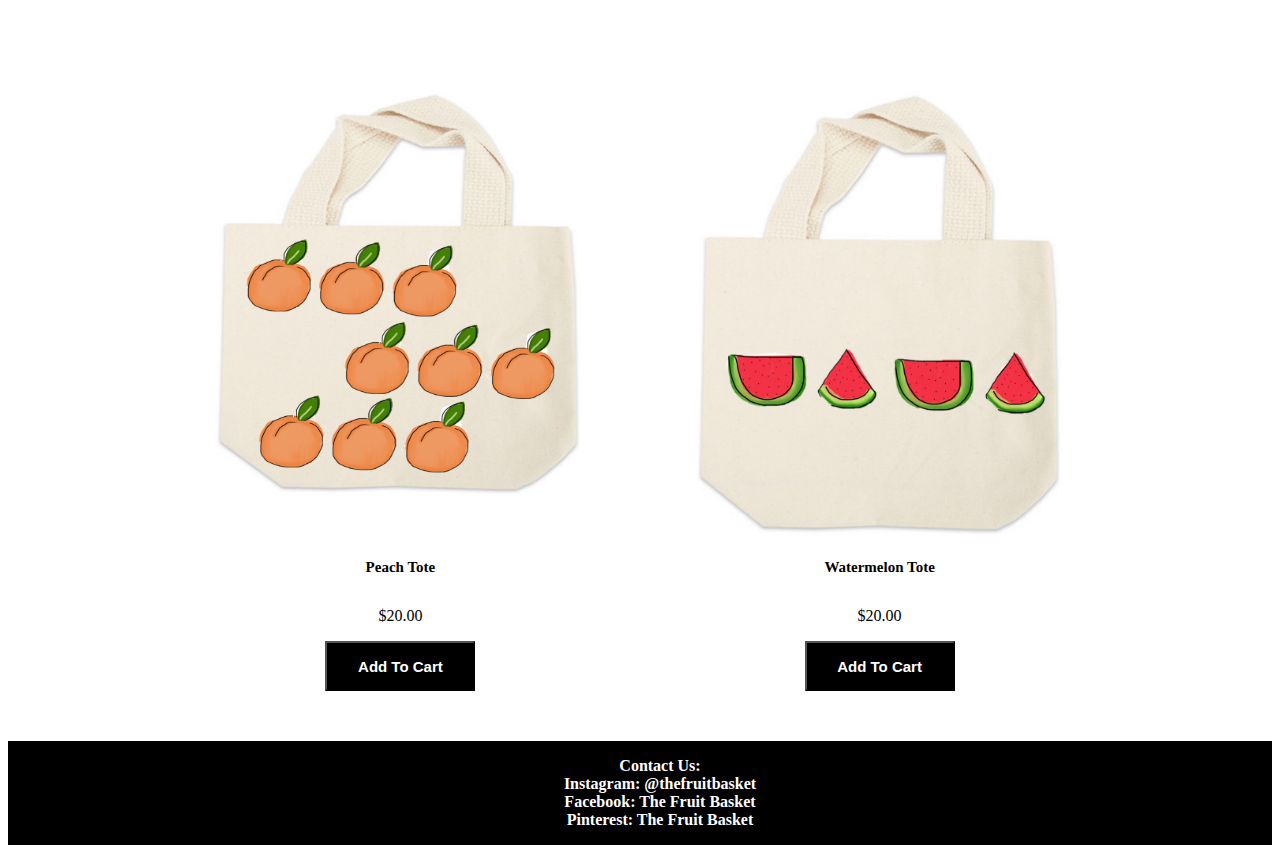
<file: creative-project1/totes.html>
<!DOCTYPE html>
<html>
	<head>
	  <meta name='viewport'
      content='width=device-width, initial-scale=1.0, maximum-scale=1.0' />
		<title>The Fruit Basket</title>
		<link rel="stylesheet" href="https://stackpath.bootstrapcdn.com/bootstrap/4.1.3/css/bootstrap.min.css" integrity="sha384-MCw98/SFnGE8fJT3GXwEOngsV7Zt27NXFoaoApmYm81iuXoPkFOJwJ8ERdknLPMO" crossorigin="anonymous">
		<link rel='stylesheet' href='shop.css'/>
		<head>
	<body>
	    <nav class="navbar navbar-expand-lg navbar-light bg-light">
          <a class="navbar-brand" href="#">The Fruit Basket</a>
          <button class="navbar-toggler" type="button" data-toggle="collapse" data-target="#navbarNav" aria-controls="navbarNav" aria-expanded="false" aria-label="Toggle navigation">
            <span class="navbar-toggler-icon"></span>
          </button>
          <div class="collapse navbar-collapse" id="navbarNav">
            <ul class="navbar-nav">
              <li class="nav-item active">
                <a class="nav-link" href="home.html">Home</a>
              </li>
              <li class="nav-item">
               <a class="nav-link" href="shop.html">Shop</a>
              </li>
              <li class="nav-item">
            <a class="nav-link" href="about.html">About</a>
              </li>
              <li class="nav-item">
            <a class="nav-link" href="faq.html">FAQ</a>
              </li>
            </ul>
          </div>
        </nav>
        
        <div class = "page">
            <div class = "title">
                <p> Totes:</p>
            </div>
            <div class = "toteLinks">
            <div class = "itemLink">
                <a href = "totes.html"><img class = "productPicture" src="images/lemontote.jpg"/></a>
                <p class = "linkTitle"> Lemon Tote</p>
                <p class = "price">$20.00</p> 
                <button type="button" class="cart"> Add To Cart</button>
            </div>
            <div class = "itemLink">
                <a href = "stickers.html"><img class = "productPicture" src="images/blueberrytote.jpg"/></a>
                <p class = "linkTitle">Blueberry Tote</p>
                <p class = "price">$20.00</p> 
                <button type="button" class="cart"> Add To Cart</button>
            </div>
             <div class = "itemLink">
                <a href = "stickers.html"><img class = "productPicture" src="images/strawberrytote.jpg"/></a>
                <p class = "linkTitle">Strawberry Tote</p>
                <p class = "price">$20.00</p> 
                <button type="button" class="cart"> Add To Cart</button>
            </div>
             <div class = "itemLink">
                <a href = "stickers.html"><img class = "productPicture" src="images/peartote.jpg"/></a>
                <p class = "linkTitle">Pear Tote</p>
                <p class = "price">$20.00</p> 
                <button type="button" class="cart"> Add To Cart</button>
            </div>
             <div class = "itemLink">
                <a href = "stickers.html"><img class = "productPicture" src="images/peachtote.jpg"/></a>
                <p class = "linkTitle">Peach Tote</p>
                <p class = "price">$20.00</p>
                <button type="button" class="cart"> Add To Cart</button>
            </div>
             <div class = "itemLink">
                <a href = "stickers.html"><img class = "productPicture" src="images/watermelontote.jpg"/></a>
                <p class = "linkTitle">Watermelon Tote</p>
                <p class = "price">$20.00</p> 
                <button type="button" class="cart"> Add To Cart</button>
            </div>
            </div>
        </div>
        
	  <script src="https://code.jquery.com/jquery-3.3.1.slim.min.js" integrity="sha384-q8i/X+965DzO0rT7abK41JStQIAqVgRVzpbzo5smXKp4YfRvH+8abtTE1Pi6jizo" crossorigin="anonymous"></script>
      <script src="https://cdnjs.cloudflare.com/ajax/libs/popper.js/1.14.3/umd/popper.min.js" integrity="sha384-ZMP7rVo3mIykV+2+9J3UJ46jBk0WLaUAdn689aCwoqbBJiSnjAK/l8WvCWPIPm49" crossorigin="anonymous"></script>
      <script src="https://stackpath.bootstrapcdn.com/bootstrap/4.1.3/js/bootstrap.min.js" integrity="sha384-ChfqqxuZUCnJSK3+MXmPNIyE6ZbWh2IMqE241rYiqJxyMiZ6OW/JmZQ5stwEULTy" crossorigin="anonymous"></script>

	</body>	 
	<div class = "footer">
	    <ul>
	    <li>Contact Us:</li>
	    <li>Instagram: @thefruitbasket</li>
	    <li>Facebook: The Fruit Basket</li>
	    <li>Pinterest: The Fruit Basket</li>
	    </ul>
	</div>	
	
		    
</html>
</file>
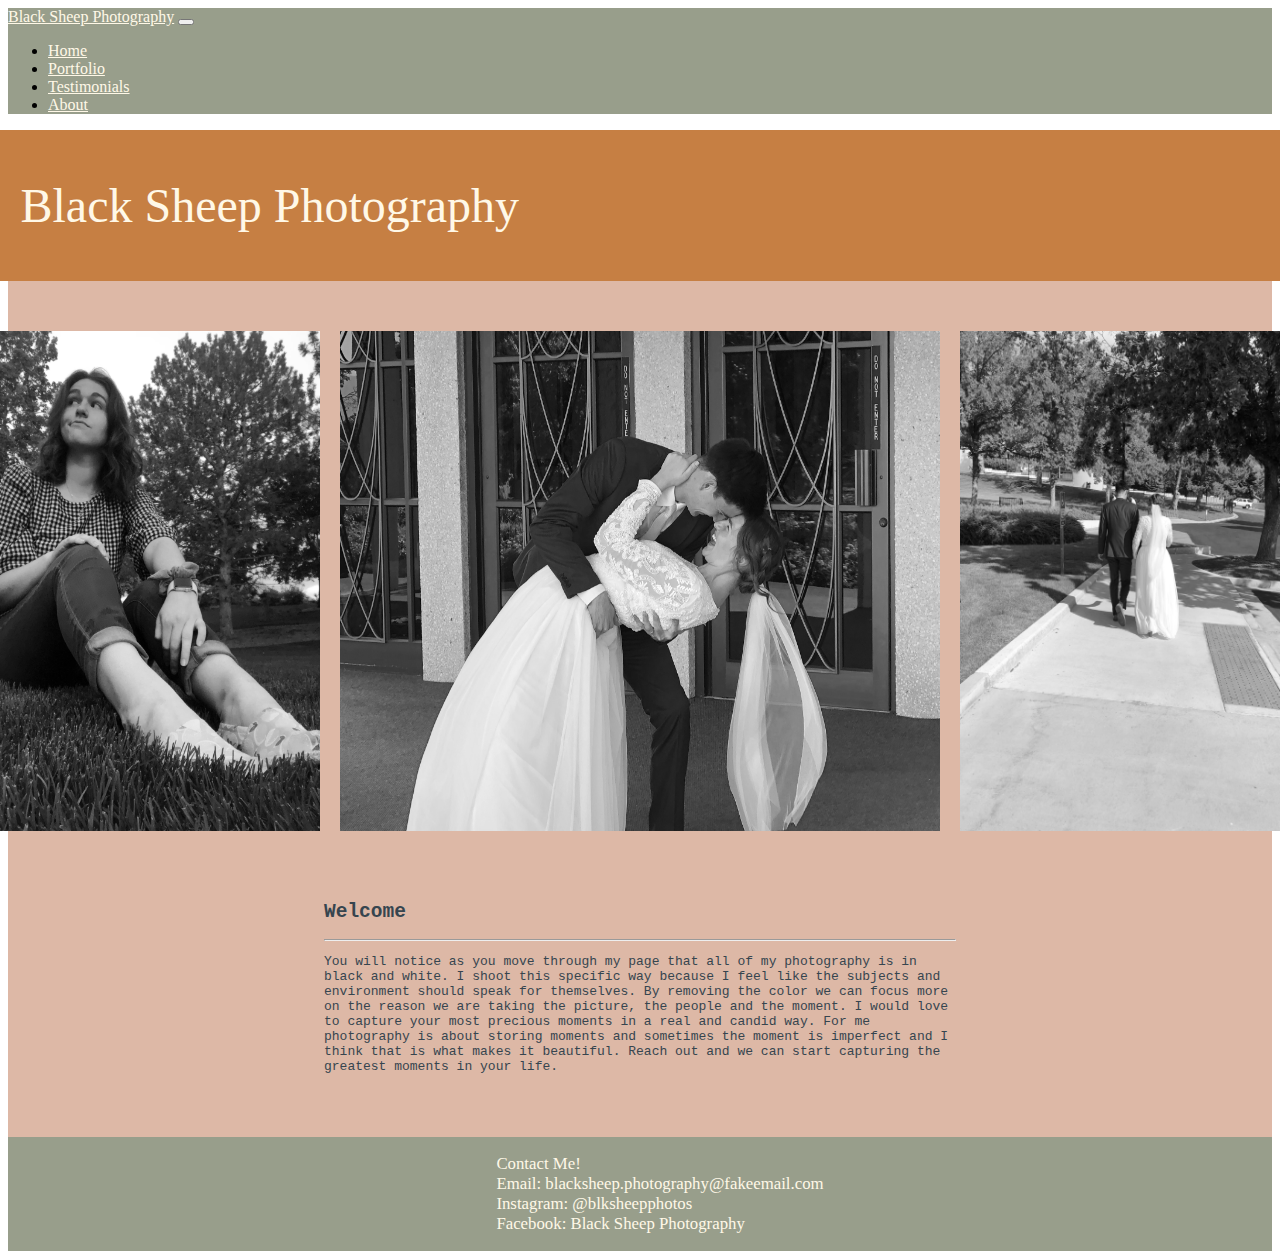
<file: photolab/home.html>
<!DOCTYPE html>
<html>
	<head>
	  <meta name='viewport'
      content='width=device-width, initial-scale=1.0, maximum-scale=1.0' />
		<title>Black Sheep Photography</title>
		<link rel="stylesheet" href="https://stackpath.bootstrapcdn.com/bootstrap/4.1.3/css/bootstrap.min.css" integrity="sha384-MCw98/SFnGE8fJT3GXwEOngsV7Zt27NXFoaoApmYm81iuXoPkFOJwJ8ERdknLPMO" crossorigin="anonymous">
		<link rel='stylesheet' href='homeStyle.css'/>
		<head>
	<body>
	    <nav class="navbar navbar-expand-lg navbar-light bg-light">
          <a class="navbar-brand" href="#">Black Sheep Photography</a>
          <button class="navbar-toggler" type="button" data-toggle="collapse" data-target="#navbarNav" aria-controls="navbarNav" aria-expanded="false" aria-label="Toggle navigation">
            <span class="navbar-toggler-icon"></span>
          </button>
          <div class="collapse navbar-collapse" id="navbarNav">
            <ul class="navbar-nav">
              <li class="nav-item active">
                <a class="nav-link" href="home.html">Home</a>
              </li>
              <li class="nav-item">
               <a class="nav-link" href="portfolio.html">Portfolio </a>
              </li>
              <li class="nav-item">
            <a class="nav-link" href="reviews.html">Testimonials</a>
              </li>
              <li class="nav-item">
            <a class="nav-link" href="about.html">About</a>
              </li>
            </ul>
          </div>
        </nav>
        <div class = "page">
        
          <div class = "brand">
            <p>Black Sheep Photography</p>
          </div>
          
          <div class = "images">
            <div class = "image"> <img src="photolabImages/sitting.jpeg" alt="img" height="500" width="350"/></div>
            <div class = "bigimage"> <img src="photolabImages/dipwedding.JPG" alt="img" height="500" width="600"/></div>
            <div class = "image"> <img src="photolabImages/walkingwedding.JPG" alt="img" height="500" width="350"/></div>
          </div>
         
          <div class = "about">
            <h2>Welcome</h2>
            <hr/>
            <p>
              You will notice as you move through my page that all of my photography is in black and white. I shoot this specific 
              way because I feel like the subjects and environment should speak 
              for themselves. By removing the color we can focus more on the reason 
              we are taking the picture, the people and the moment. I would love 
              to capture your most precious moments in a real and candid way. 
              For me photography is about storing moments and sometimes the moment 
              is imperfect and I think that is what makes it beautiful. Reach out 
              and we can start capturing the greatest moments in your life.
            </p>
          </div>
          
        </div>
	    
	    
	  <script src="https://code.jquery.com/jquery-3.3.1.slim.min.js" integrity="sha384-q8i/X+965DzO0rT7abK41JStQIAqVgRVzpbzo5smXKp4YfRvH+8abtTE1Pi6jizo" crossorigin="anonymous"></script>
      <script src="https://cdnjs.cloudflare.com/ajax/libs/popper.js/1.14.3/umd/popper.min.js" integrity="sha384-ZMP7rVo3mIykV+2+9J3UJ46jBk0WLaUAdn689aCwoqbBJiSnjAK/l8WvCWPIPm49" crossorigin="anonymous"></script>
      <script src="https://stackpath.bootstrapcdn.com/bootstrap/4.1.3/js/bootstrap.min.js" integrity="sha384-ChfqqxuZUCnJSK3+MXmPNIyE6ZbWh2IMqE241rYiqJxyMiZ6OW/JmZQ5stwEULTy" crossorigin="anonymous"></script>

	</body>	 
	<div class = "footer">
		<div class = "contact-info">
				<ul>
					<li>Contact Me!</li>
					<li>Email: blacksheep.photography@fakeemail.com</li>
					<li>Instagram: @blksheepphotos</li>
					<li>Facebook: Black Sheep Photography</li>
				</ul>
		</div>		
	</div>	
		    
</html>
</file>
<file: ActivityC4/style.css>
.navbar{
    background-color: #39553F !important;
    justify-content: space-between;
}

.logo{
    transform: rotate(315deg);
}

.navbar-brand{
    color: #FFF8E7 !important;
    font-family: Lucida;
    font-size: 50px;
}

.nav-link {
    color: #FFF8E7 !important;
    font-family: Lucida;
    font-size: 30px;
}

.nav-item active{
    color: #C67F43 !important;
    font-family: Lucida;
}

.page{
    display: flex;
    flex-direction: column;
    align-content: center;
    align-items: center;
    justify-content: center;
    margin: 0px;
    padding: 0px;
    border: 0px;
}

.container{
    display: flex;
    align-content: center;
    align-items: center;
    justify-content: center;
    min-width: 100%;
}

.description{
    display: flex;
    flex-direction: column;
    margin-top: 50px;
    align-items: center;
    
}

.image{
    display: flex;
    margin-top: 100px;
    margin-left: 100px;
}

.suggestions{
    display: flex;
    flex-direction: column;
    justify-content: center;
    margin-top: 150px;           
    align-items: center;
    align-content: center;
}


.addimages{
    display: flex;
    flex-direction: row;
    align-content: center;
}

.simage{
    margin-right: 50px;
    margin-left: 50px;
}

.title{
    font-size: 200%;
    font-weight: bold;
}

.blurb{
    font-size: 125%;
    text-align: center;
    width: 50%;
    
}

.size{
    width: 70px;
    height: 35px;
    margin-top: 50px;
    margin-bottom: 100px;
    background-color: white;
}

.cart{
    width: 200px;
    height: 80px;
    background-color: black;
    color: white;
    font-weight: bold;
    font-size: 25px;
}

.text{
    display: flex;
    text-align: center;
    font-weight: bold;
    font-size: 25px;
    border-bottom-style: solid;
    border-bottom-color: black;
}

.prices{
    display: flex;
    flex-direction: row;
    align-items: center;
    align-content: center;
    justify-content: center;
    margin-top: 50px;
    width: 100%;
}

.priceText{
    width: 33%;
    text-align: center;
}

.priceTextpoppies{
    width: 33%;
    text-align: center;
}
</file>
<file: creative-project1/about.css>
.navbar{
    background-color: black !important;
}

.navbar-brand{
    color: white !important;
    font-family: Tahoma;
    font-weight: bold; 
    
}

.navbar-toggler{
    background-color: white !important;
}

.nav-link {
    color: white!important;
    font-family: Tahoma;
    font-weight: bold; 
}

.nav-item active{
    color: #C67F43 !important;
    font-family: Tahoma;
}

.page{
    display: flex;
    flex-direction: column;
    width: 100%;
    justify-content: center;
    align-content: space-between;
    align-items: center;
}

.text{
    display: flex;
    flex-direction: column;
    width: 100%;
    justify-content: center;
    align-content: space-between;
    align-items: center;
}

.picture{
    object-fit: fill;
    align-items: center;
    max-width: 50%;
    margin-bottom: 30px;
    margin-top: 30px;
}

.title{
    font-size: 30px;
    font-family: Verdana;
    font-weight: bold;
}

.descriptionText{
    font-size: 15px;
    font-family: Tahoma;
    width: 80%;
    margin-top: 30px;
}

.aboutFruit{
    width: 300px;
    height: 250px;
    object-fit: fill;
    align-items: center;
}

.endPictures{
    display: flex;
    flex-direction: column;
    justify-content: center;
    align-items: center;
}

.logo{
    width: 100%;
}

.logoImage{
    max-width:100%;
    object-fit: fill;
}


.footer{
    display: flex;
    flex-direction: column;
    align-items: center;
    justify-content: center;
    background-color: black;
}

ul{
    color: white;
    text-decoration: none;
    list-style-type: none;
    font-family: Tahoma;
    font-weight: bold;
    text-align: center
}

@media only screen and (min-width: 961px) {
    .title{
        margin-top: 50px;
        font-size: 50px;
    }
    .text{
    display: flex;
    flex-direction: row;
    height: 70%;

}
.aboutFruit{
    width: 600px;
    min-height:600px;
}
.descriptionText{
    font-size: 25px;
    width: 50%;
}

.endPictures{
    display: flex;
    flex-direction: row;
    justify-content: center;
    align-items: center;
    align-content: center;
    width: 100%;
}
.logo{
    width: 50%;
}


}
</file>
<file: creative-project1/faq.css>
.navbar{
    background-color: black !important;
}

.navbar-brand{
    color: white !important;
    font-family: Tahoma;
    font-weight: bold; 
    
}

.navbar-toggler{
    background-color: white !important;
}

.nav-link {
    color: white!important;
    font-family: Tahoma;
    font-weight: bold; 
}

.nav-item active{
    color: #C67F43 !important;
    font-family: Tahoma;
}

.page{
    display: flex;
    flex-direction: column;
    margin-left: 50px;
    align-items: center;
}

.FAQTitle{
    font-size: 25px;
    font-family: Verdana;
    font-weight: bold;
    margin-top: 30px;
}

.question{
    font-size: 15px;
    font-family: Tahoma;
    font-weight: bold;
}

.answer{
    font-size: 15px;
    font-family: Tahoma;
}

.logo{
    width: 100%;
}

.logoImage{
    max-width:100%;
    object-fit: fill;
}

.footer{
    display: flex;
    flex-direction: column;
    align-items: center;
    justify-content: center;
    background-color: black;
}

ul{
    color: white;
    text-decoration: none;
    list-style-type: none;
    font-family: Tahoma;
    font-weight: bold;
    text-align: center
}

@media only screen and (min-width: 961px) {
    .questions{
        display: flex;
        flex-direction: column;
        align-items: flex-start;
    }
    
    .question, .answer{
        font-size: 20px;
        text-align: left
    }
    
    .logo{
    width: 50%;
}

}
</file>
<file: creative-project1/home.css>
.navbar{
    background-color: black !important;
}

.navbar-brand{
    color: white !important;
    font-family: Tahoma;
    font-weight: bold; 
    
}

.navbar-toggler{
    background-color: white !important;
}

.nav-link {
    color: white!important;
    font-family: Tahoma;
    font-weight: bold; 
}

.nav-item active{
    color: #C67F43 !important;
    font-family: Tahoma;
}

.page{
    display: flex;
    justify-content: center;
    align-items: center;
    flex-direction: column;
    width:100%;
}

.logo{
    width: 100%;
    
    
}

.logoImage{
    max-width:100%;
    object-fit: fill;
}

.description{
    font-size: 15px;
    font-family: Tahoma;
    font-weight: bold;
    width: 80%;
    margin-top: 30px;
    text-align: center;
}

.cart{
    width: 150px;
    height: 50px;
    background-color: black;
    color: white;
    font-weight: bold;
    font-size: 15px;
}

.shopNow{
    display: flex;
    flex-direction: column;
    width: 100%;
    justify-content: center;
    align-content: space-between;
    align-items: center;
}

.title{
    font-size: 25px;
    font-family: Verdana;
    font-weight: bold;
    margin-top: 30px;
}

.shopLinks{
   display: flex;
    flex-direction: column;
    width: 100%;
    justify-content: center;
    align-items: center;
}

.itemLink{
    display: flex;
    flex-direction: column;
    width: 100%;
    justify-content: center;
    align-items: center;
    margin: 50px;
}

.linkTitle{
    font-size: 15px;
    font-family: Verdana;
    font-weight: bold;
    margin-top: 15px;
}

.productPicture{
    width: 200px;
    height: 250px;
    object-fit: fill;
    align-items: center;
}

.titleBest{
    font-size: 25px;
    font-family: Verdana;
    font-weight: bold;
    margin-top: 30px;
}

.products{
    display: flex;
    flex-direction: column;
    align-items: center;
    justify-content: center;
}

.tote, .sticker{
    display: flex;
    flex-direction: column;
    align-items: center;
    justify-content: center;
    margin-bottom: 50px;
}

.productPicture{
    width: 200px;
    height: 250px;
    object-fit: fill;
    align-items: center;
}

.footer{
    display: flex;
    flex-direction: column;
    align-items: center;
    justify-content: center;
    background-color: black;
}

ul{
    color: white;
    text-decoration: none;
    list-style-type: none;
    font-family: Tahoma;
    font-weight: bold;
    text-align: center
}

@media only screen and (min-width: 961px) {
    .description{
    font-size: 25px;
    width: 50%;
    margin-bottom: 50px;
}
  .shopLinks, .products{
    display: flex;
    flex-direction: row;
    }
    
    .itemLink{
    display: flex;
    flex-direction: column;
    justify-content: center;
}
    
    .logo{
    display: flex;
    justify-content: center;
    width: 100%;
    
}

.logoImage{
    max-width:60%;
    object-fit: fill;
}

.bestsellers{
    display: flex;
    flex-direction: column;
    justify-content: center;
    align-items: center;
}

.products{
    display: flex;
    align-items: center;
    justify-content: space-between;
    margin: 50px;
}

.tote, .sticker{
    margin: 100px;
}

.linkTitle{
    font-size: 25px;
    text-align: center;
}
}
</file>
<file: creative-project1/shop.css>
.navbar{
    background-color: black !important;
}

.navbar-brand{
    color: white !important;
    font-family: Tahoma;
    font-weight: bold; 
    
}

.navbar-toggler{
    background-color: white !important;
}

.nav-link {
    color: white!important;
    font-family: Tahoma;
    font-weight: bold; 
}

.nav-item active{
    color: #C67F43 !important;
    font-family: Tahoma;
}

.page{
    display: flex;
    flex-direction: column;
    width: 100%;
    justify-content: center;
    align-content: space-between;
    align-items: center;
}

.title{
    font-size: 25px;
    font-family: Verdana;
    font-weight: bold;
    margin-top: 30px;
}

.shopLinks{
   display: flex;
    flex-direction: column;
    width: 100%;
    justify-content: center;
    align-items: center; 
}

.toteLinks{
    display: flex;
    flex-direction: column;
    width: 100%;
    justify-content: center;
    align-items: center; 
}

.itemLink{
    display: flex;
    flex-direction: column;
    width: 100%;
    justify-content: center;
    align-items: center;
    margin: 50px;
}

.linkTitle{
    font-size: 15px;
    font-family: Verdana;
    font-weight: bold;
    margin-top: 15px;
}

.linktitle{
    font-size: 15px;
    font-family: Verdana;
    font-weight: bold;
    margin-top: 15px;
}

.productPicture{
    width: 200px;
    height: 250px;
    object-fit: fill;
    align-items: center;
}

.LemonGroup{
    width: 200px;
    height: 150px;
    object-fit: fill;
    align-items: center;
}

.Lemon{
    width: 150px;
    height: 100px;
}

.StrawberryGroup{
    width: 300px;
    height: 200px;
}

.Pear{
    width: 150px;
    height: 200px;
}

.Peach{
    width: 150px;
    height: 150px;
}

.Watermelon{
    width: 200px;
    height: 150px;
}

.Blueberries{
    width: 200px;
    height: 150px;
}

.cart{
    width: 150px;
    height: 50px;
    background-color: black;
    color: white;
    font-weight: bold;
    font-size: 15px;
}

.footer{
    display: flex;
    flex-direction: column;
    align-items: center;
    justify-content: center;
    background-color: black;
}

ul{
    color: white;
    text-decoration: none;
    list-style-type: none;
    font-family: Tahoma;
    font-weight: bold;
    text-align: center
}

@media only screen and (min-width: 961px) {
    .shopLinks{
        display: flex;
        flex-direction: row;
    }
    
    .toteLinks{
        display: flex;
        flex-direction: row;
        flex-wrap: wrap;
        justify-content: center;
        align-items: center;
        align-content: center;
    }
    
    
.itemLink{
    width: 30%;
}

.linktitle{
    font-size: 30px;
}

.productPicture{
    width: 400px;
    height: 450px;
    object-fit: fill;
    align-items: center;
}
}
</file>
<file: photolab/homeStyle.css>
.navbar{
    background-color: #989E8B !important;
    justify-content: space-around;
}

.navbar-brand{
    color: #FFF8E7 !important;
    font-family: Lucida;
}

.nav-link {
    color: #FFF8E7 !important;
    font-family: Lucida;
}

.nav-item active{
    color: #C67F43 !important;
    font-family: Lucida;
}

.page{
    display: flex;
    flex-direction: column;
    align-items: center;
    background-color: #DDB8A6;
}

.images{
    display:flex;
    flex-direction: row;
    justify-content: space-between;
    margin-top: 50px;
    margin-bottom: 50px;
    
}

.bigimage{
    padding-left: 20px;
    padding-right: 20px;
}

.brand{
    font-size: 300%;
    color: #FFF8E7;
    background-color: #C67F43;
    width: 100%;
    font-family: Lucida;
    padding-left: 25px;
}
.about{
    width: 50%;
    color: #36454F;
    margin-bottom: 50px;
    font-size: 100%;
    font-family: monospace;
}

.about h2{
    color: #36454F;
    font-size: 150%;
}

.footer{
    display: flex;
    height: 20%;
    background-color: #989E8B;
    justify-content: center;
    align-content: center;
    width: 100%;
}

.contact-info{
    display: flex;
    align-items: center;
    color: #FFF8E7;
    text-decoration: none;
    font-family: Lucida;
    font-size: 105%;
}

.contact-info ul{
    list-style-type: none;
    
}

@media only screen and (max-width: 400px){
    .images{
    flex-direction: column;
    align-items: center;
    }
 
}

@media only screen and (min-width: 401px) and (max-width: 960px) {
  .image{
      width: 33%;
  }
}
</file>
